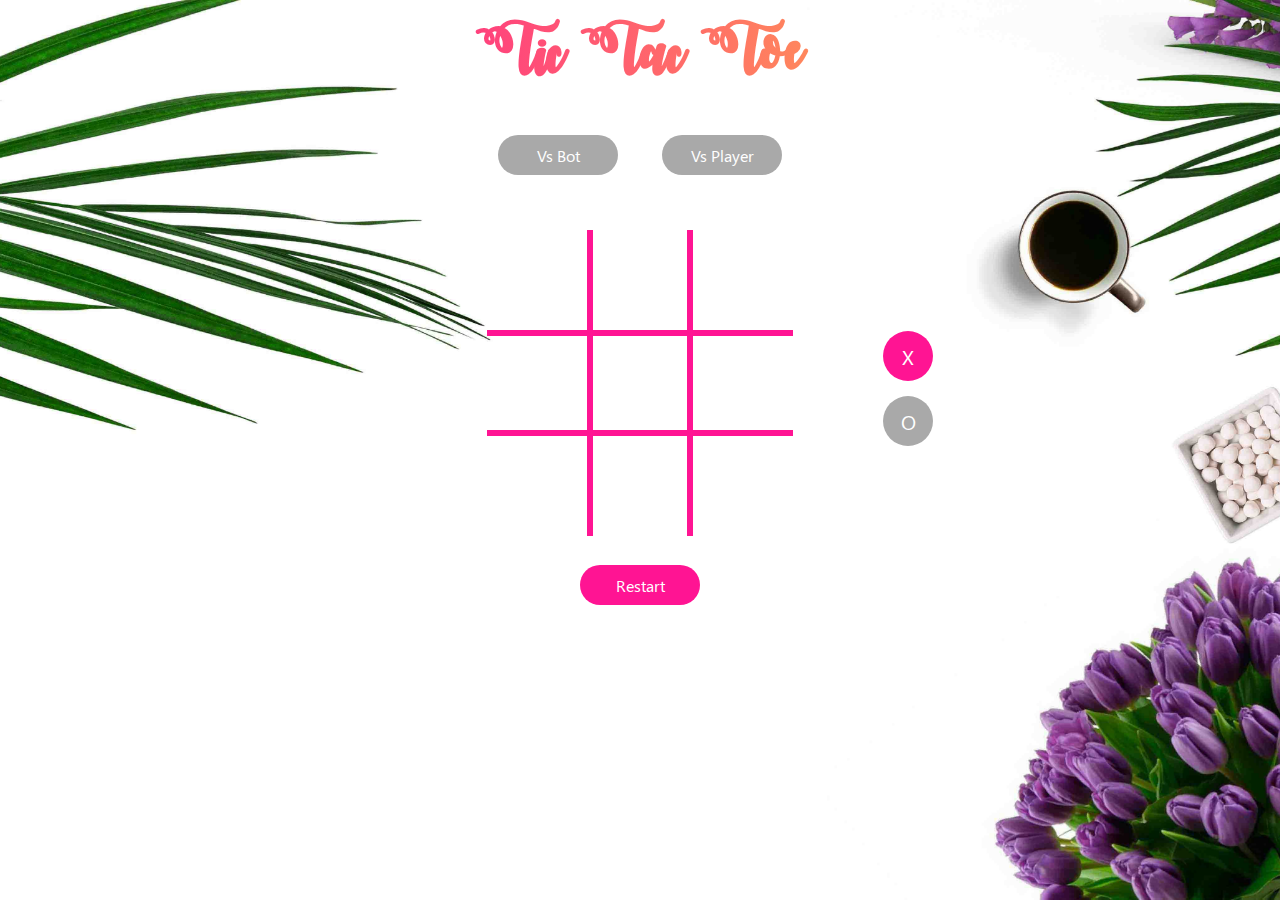
<file: index.html>
<!DOCTYPE html>
<html>
    
<head>
    <link rel="stylesheet" type="text/css" href="game.css">
    <title> Tic Tac Toe</title>
</head>

<body>
    <h1 style="text-align:center">Tic Tac Toe</h1>
    
    <div class="buttons">
        <div class="dropdown">
            <button class="button1" id="button1" onmouseover="hover()" onmouseout="notHover()">Vs Bot</button>
            <div id="levels">
                <a href="JavaScript: easyClicked()" onmouseover="hover()" onmouseout="notHover()">Easy</a>
                <a href="JavaScript: mediumClicked()" onmouseover="hover()" onmouseout="notHover()">Medium</a>
                <a href="JavaScript: hardClicked()" onmouseover="hover()" onmouseout="notHover()">Impossible</a>
            </div>
        </div>
        <button class="button2" id="button2" onclick="initVsPlayer()" onmouseover="hoverB2()" onmouseout="notHoverB2()"> Vs Player</button>
    </div>
    
    <div class="play-area">
        <table id="board">
            <tr>
                <td id="1" onclick="playareaClicked(1)"></td>
                <td id="2" onclick="playareaClicked(2)"></td>
                <td id="3" onclick="playareaClicked(3)"></td>
            </tr>
            <tr>
                <td id="4" onclick="playareaClicked(4)"></td>
                <td id="5" onclick="playareaClicked(5)"></td>
                <td id="6" onclick="playareaClicked(6)"></td>
            </tr>
            <tr>
                <td id="7" onclick="playareaClicked(7)"></td>
                <td id="8" onclick="playareaClicked(8)"></td>
                <td id="9" onclick="playareaClicked(9)"></td>
            </tr>
        </table>

        <div class="switch">
            <button class="button-x" onclick="switchXO(1)" id="button-x">X</button>
            <button class="button-o" onclick="switchXO(0)" id="button-o">O</button>
        </div>
    </div>
    
    <script src="game.js" type="text/javascript"></script>

    <div class="restart">
        <button class="button3" id="button3" onclick="restartClicked()" onmouseover="hoverR()" onmouseout="notHoverR()">Restart</button>
    </div>

</body>

</html>
</file>
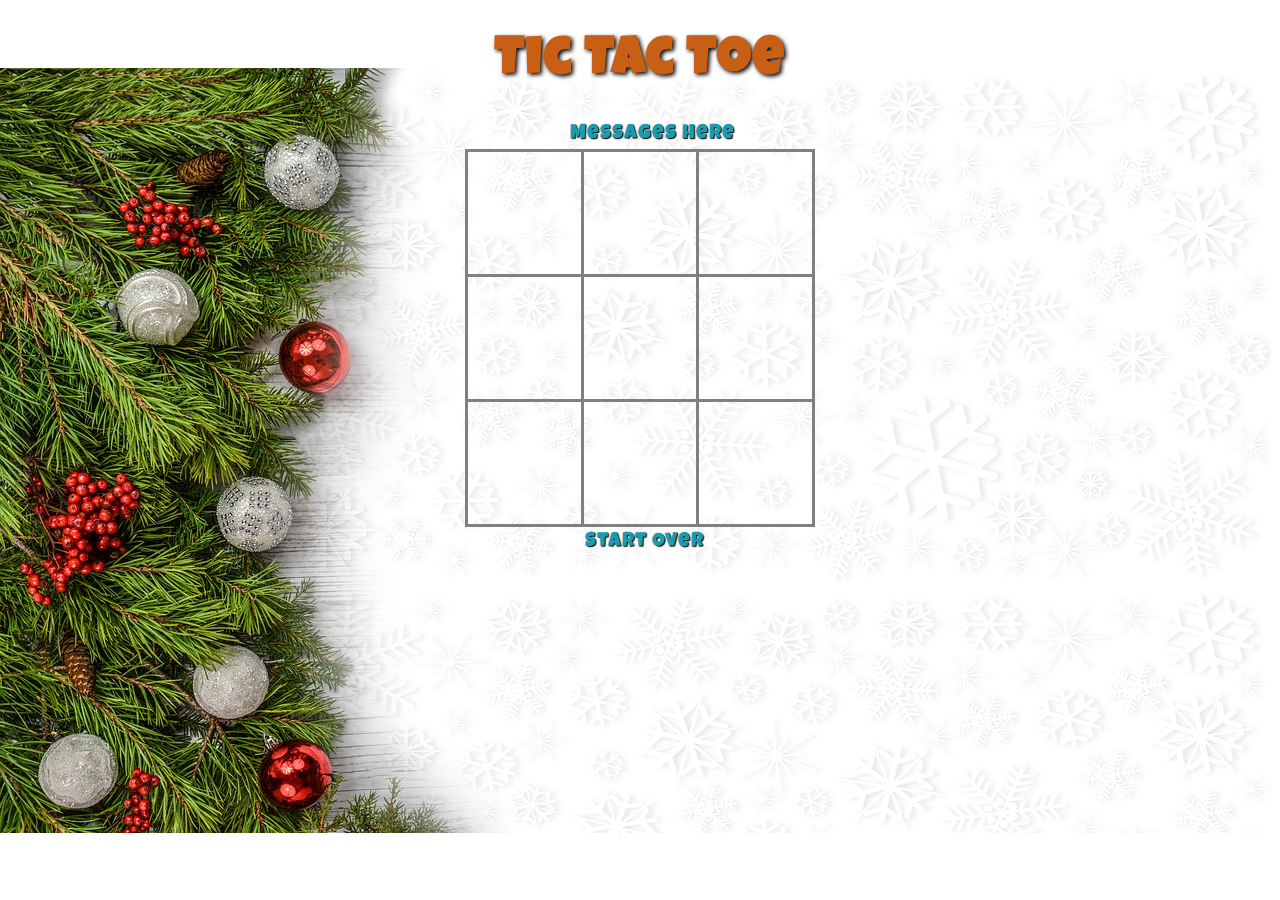
<file: game.html>
<!DOCTYPE html>
<html>
 <head>
  <title>Tic Tac Toe</title>
  <style>
    @import url('https://fonts.googleapis.com/css?family=Luckiest+Guy');
    @import url('https://fonts.googleapis.com/css?family=Candal');
    body {
      width: 350px;
      margin: auto;
      background-image: url("wall.jpg");
      background-repeat: no-repeat;
      background-attachment: fixed;
      background-position: 50% 50%;
    }
    table {
     border-collapse: collapse;
     border: 3px solid black;
     margin-top: 5px;
     margin-bottom: 5px;
    }
    #message {
      font-family: 'Luckiest Guy', cursive;
      font-size: 20px;
      color: #1A9BB2;
      letter-spacing: 1px;
      text-shadow: 1px 1px 1px #000000;
      margin-left: 105px;
    }
    tr, th{
      border: 3px solid grey;
    }
    h1 {
      font-family: 'Luckiest Guy', cursive;
      font-size: 40pt;
      color: #C95F14;
      width: 350px;
      text-shadow: 2px 2px 4px #000000;
      letter-spacing: 2px;
    }
    th:hover {
    background-color: #E8EDF2;
    }
    #restart {
      font-family: 'Luckiest Guy', cursive;
      font-size: 20px;
      color: #1A9BB2;
      text-decoration: none;
      letter-spacing: 1px;
      text-shadow: 1px 1px 1px #000000;
      margin-left: 120px;
    }
    .Square {
      height: 120px;
      width: 120px;
      font-family: 'Luckiest Guy', cursive;
      font-size: 50pt;
      color: #1A930F;
      text-align: center;
      text-shadow: 2px 2px 4px #000000;
    }
  </style>
 </head>
 <body onload="startGame();">
   <h1 style="text-align: center;">Tic Tac Toe</h1>
   <div id="message">Messages Here</div>
   <table border="1">
     <tr>
       <th class="Square" id="s1" onClick="nextMove(this)"></td>
       <th class="Square" id="s2" onClick="nextMove(this)"></td>
       <th class="Square" id="s3" onClick="nextMove(this)"></td>
     </tr>
     <tr>
       <th class="Square" id="s4" onClick="nextMove(this)"></td>
       <th class="Square" id="s5" onClick="nextMove(this)"></td>
       <th class="Square" id="s6" onClick="nextMove(this)"></td>
     </tr>
     <tr>
       <th class="Square" id="s7" onClick="nextMove(this)"></td>
       <th class="Square" id="s8" onClick="nextMove(this)"></td>
       <th class="Square" id="s9" onClick="nextMove(this)"></td>
     </tr>
   </table>
   <a href="javascript: startGame();" id="restart">Start Over</a>
   <script src="game.js"></script>
 </body>
</html>
</file>
<file: game.css>
* {
    box-sizing: border-box;
    margin: 0;
    padding: 0;
    font-family: "Segoe UI";
}

@font-face {
    font-family: "October Twilight";
    src: url("October Twilight.ttf");
}

@font-face {
    font-family: "Segoe UI";
    src: url("Segoe UI.ttf");
}

body,
html {
    height: 100%;
}

body {
    background: url("back.jpg");
    height: 100%;
    background-position: center;
    background-repeat: no-repeat;
    background-size: cover;
}

h1 {
    background: linear-gradient(to right, #FF1493 20%, #FFB347 80%);
    -webkit-background-clip: text;
    -webkit-text-fill-color: transparent;
    font-size: 50px;
    font-family: "October Twilight";
    line-height: 2em;
}

.button1 {
    background-color: #A9A9A9;
    /* Green */
    border: none;
    color: white;
    width: 120px;
    height: 40px;
    text-align: center;
    display: inline-block;
    font-size: 16px;
    cursor: pointer;
    margin-right: 40px;
    border-radius: 100px;
    outline: none;
}

.button2 {
    background-color: #A9A9A9;
    border: none;
    color: white;
    width: 120px;
    height: 40px;
    text-align: center;
    display: inline-block;
    font-size: 16px;
    cursor: pointer;
    border-radius: 100px;
    outline: none;
}

.dropdown {
    display: inline-block;
    position: relative;

}

.dropdown button {
    border: none;
    padding: 8px 16px;
    color: white;
    cursor: pointer;
}

.dropdown div {
    background-color: #fff;
    box-shadow: 0 4px 8px rgba(0, 0, 0, 0.2);
    z-index: 1;
    visibility: hidden;
    position: absolute;
    min-width: 100%;
    opacity: 0;
}

.dropdown div a {
    display: block;
    text-decoration: none;
    padding: 8px;
    color: #000;
    white-space: nowrap;
}

.dropdown div a:hover {
    background-color: hotPink;
    color: #fff;
}

.buttons {
    margin-top: 35px;
    text-align: center;
}

table {
    text-align: center;
    border-collapse: collapse;
    margin-top: 55px;
    cursor: pointer;
    display: inline-block;
}

td {
    width: 100px;
    height: 100px;
    border: 6px solid #FF1493;

}

td::after {
    content: "";
    display: block;
}

td:first-of-type {
    border-left-color: transparent;
    border-top-color: transparent;
}

td:nth-of-type(2) {
    border-top-color: transparent;
}

td:nth-of-type(3) {
    border-right-color: transparent;
    border-top-color: transparent;
}

tr:nth-of-type(3) td {
    border-bottom-color: transparent;
}



.play-area {
    text-align: center;
}

.switch {
    display: inline-grid;
    float: right;
    position: absolute;
    margin-top: 156px;
    margin-left: 90px;
}

.button-x {
    background-color: deepPink;
    color: white;
    font-size: 20px;
    margin-bottom: 15px;
    width: 50px;
    height: 50px;
    border-radius: 100%;
    border: none;
    cursor: pointer;
    outline: none;
}

.button-o {
    background-color: #A9A9A9;
    color: white;
    font-size: 20px;
    width: 50px;
    height: 50px;
    border-radius: 100%;
    border: none;
    cursor: pointer;
    outline: none;
}

.restart {
    text-align: center;
    margin-top: 25px;
}

.button3 {
    width: 120px;
    background-color: deeppink;
    border: none;
    color: white;
    width: 120px;
    height: 40px;
    text-align: center;
    display: inline-block;
    font-size: 16px;
    cursor: pointer;
    border-radius: 100px;
    outline: none;
}
</file>
